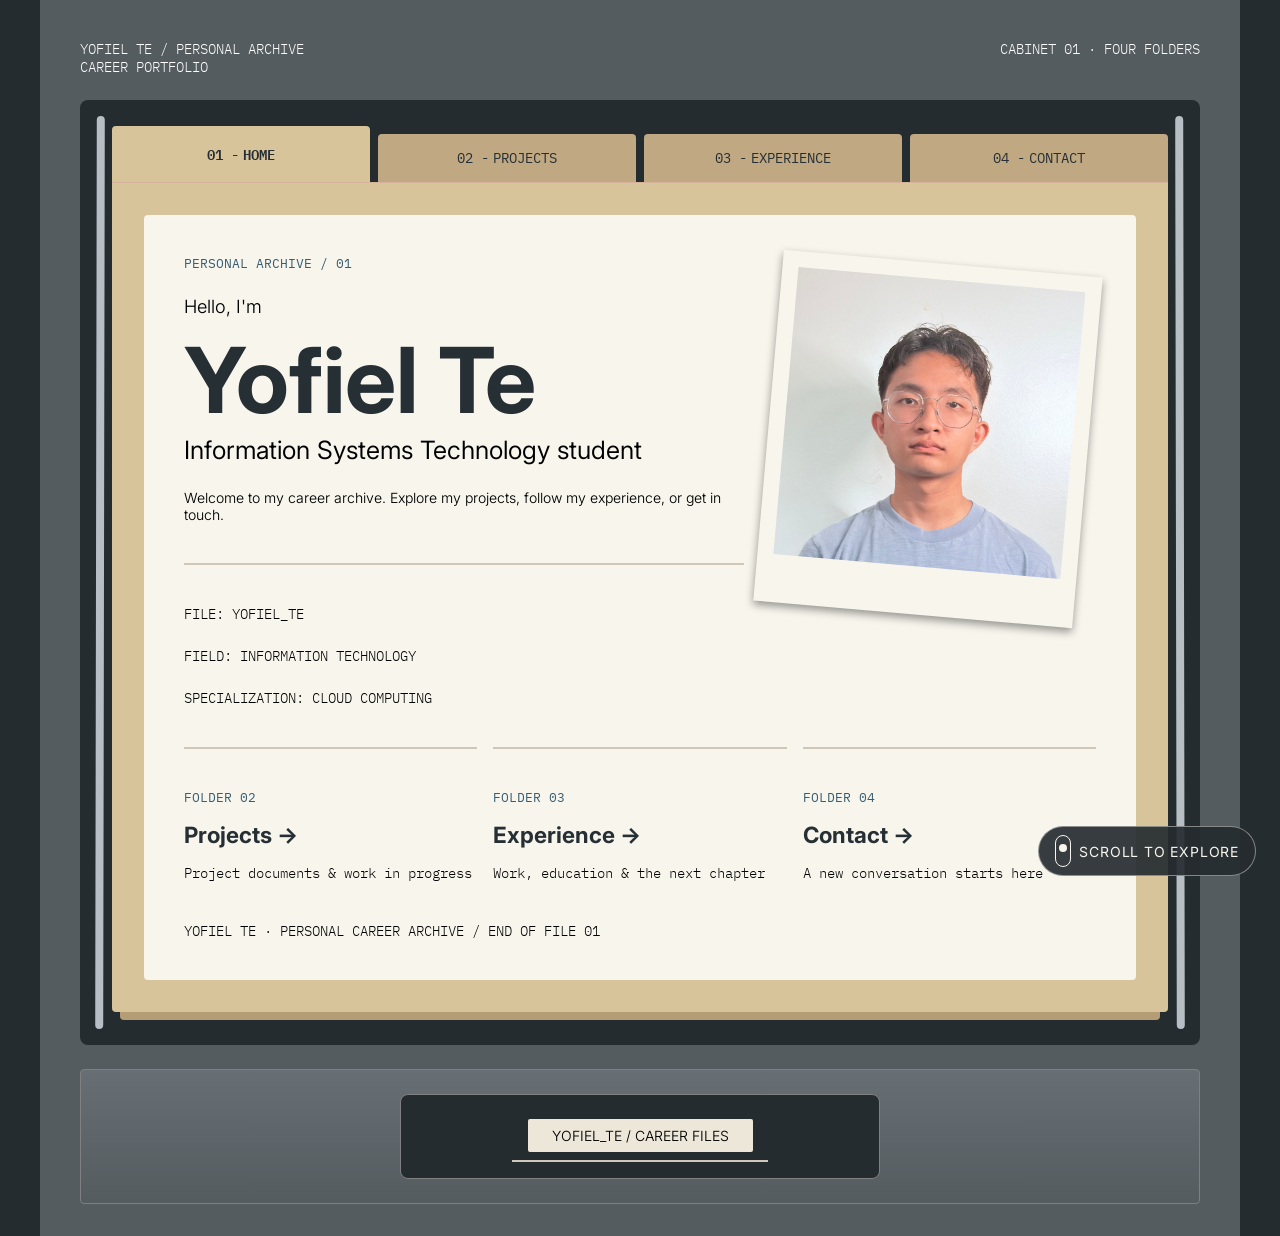
<file: index.html>
<html lang="en">

<head>
  <title>Yofiel Portfolio</title>
  <meta charset="UTF-8" />
  <meta name="viewport" content="width=device-width, initial-scale=1.0" />
  <meta name="description" content="Yofiel Te's career portfolio and personal archive." />
  <link rel="preconnect" href="https://fonts.googleapis.com" />
  <link rel="preconnect" href="https://fonts.gstatic.com" crossorigin />
  <link rel="stylesheet"
    href="https://fonts.googleapis.com/css2?family=IBM+Plex+Mono:ital,wght@0,100;0,200;0,300;0,400;0,500;0,600;0,700;1,100;1,200;1,300;1,400;1,500;1,600;1,700&family=Inter:ital,opsz,wght@0,14..32,100..900;1,14..32,100..900&display=swap" />
  <link rel="stylesheet" href="styles.css" />
  <link rel="apple-touch-icon" sizes="180x180" href="apple-touch-icon.png">
  <link rel="icon" type="image/png" sizes="32x32" href="favicon-32x32.png">
  <link rel="icon" type="image/png" sizes="16x16" href="favicon-16x16.png">
  <link rel="manifest" href="site.webmanifest">

</head>

<body>

  <main class="cabinet">

    <header class="cabinet-header">
      <div class="left-aligned">
        <p>YOFIEL TE / PERSONAL ARCHIVE</p>
        <p>CAREER PORTFOLIO</p>
      </div>

      <div class="right-aligned">
        <p>CABINET 01 · FOUR FOLDERS</p>
      </div>
    </header>

    <div class="drawer">

      <div class="spacer-left"></div>

      <nav aria-label="Portfolio sections">
        <ul class="folder-tab-group">
          <li><a class="folder-tab home" href="#home"><span class="tab-number">01 - </span>HOME</a></li>
          <li><a class="folder-tab projects" href="#projects"><span class="tab-number">02 - </span>PROJECTS</a></li>
          <li><a class="folder-tab experience" href="#experience"><span class="tab-number">03 - </span>EXPERIENCE</a>
          </li>
          <li><a class="folder-tab contact" href="#contact"><span class="tab-number">04 - </span>CONTACT</a></li>
        </ul>
      </nav>

      <div class="scroll-cue" role="status" aria-live="polite">
        <span class="scroll-cue-mouse" aria-hidden="true">
          <span class="scroll-cue-wheel"></span>
        </span>
        <span>SCROLL TO EXPLORE</span>
      </div>

      <div class="folder-stack">

        <!-- Home section -->
        <section id="home" class="folder folder-home">
          <div class="folder-content">

            <aside>
              <!-- Image below must be right-aligned -->
              <div class="photo">
                <img src="Yofiel - 1x1 Photo.jpeg" alt="Description of image" />
              </div>
            </aside>

            <p class="blue-label">PERSONAL ARCHIVE / 01</p>
            <p class="greeting">Hello, I'm</p>
            <h1 class="name">Yofiel Te</h1>
            <p class="job-title">Information Systems Technology student</p>
            <p class="archive-details">
              Welcome to my career archive. Explore my projects, follow my
              experience, or get in touch.
            </p>

            <hr />

            <div class="home-details">
              <p>FILE: YOFIEL_TE</p>
              <p>FIELD: INFORMATION TECHNOLOGY</p>
              <p>SPECIALIZATION: CLOUD COMPUTING</p>
            </div>

            <hr class="mobile-hr" />

            <div class="additional-nav">

              <div class="additional-nav-items">
                <hr />
                <p class="blue-label ">FOLDER 02</p>
                <a href="#projects">Projects -></a>
                <p>Project documents & work in progress</p>
              </div>

              <div class="additional-nav-items">
                <hr />
                <p class="blue-label ">FOLDER 03</p>
                <a href="#experience">Experience -></a>
                <p>Work, education & the next chapter</p>
              </div>

              <div class="additional-nav-items">
                <hr />
                <p class="blue-label">FOLDER 04</p>
                <a href="#contact">Contact -></a>
                <p>A new conversation starts here</p>
              </div>

            </div>

            <footer>
              <p>YOFIEL TE · PERSONAL CAREER ARCHIVE / END OF FILE 01</p>
            </footer>

          </div>
          <!-- Close folder-content -->
        </section>



        <!-- Projects section -->
        <section id="projects" class="folder folder-projects">
          <div class="folder-content">
            <p class="blue-label">PERSONAL ARCHIVE / 02</p>
            <h2 class="content-title">Project files.</h2>
            <p class="archive-details">A place for the work I'm building.</p>
            <!--Counts the number of projects-->
            <p id="project-count" class="blue-label" aria-live="polite">00 PROJECTS</p>

            <div class="project-container">
              <article class="project-item">
                <p class="blue-label">PRJ - 001 / 2026</p>
                <img src="imgPlaceholder.png" alt="Description of project image" />
                <p class="blue-label">MANAGEMENT SYSTEM</p>
                <h3>Learning Management System</h3>
                <p>Coming soon.</p>
                <a class="viewProjectBtn" href="path/to/project-link.html" target="_blank" rel="noopener">View
                  Project</a>
              </article>

              <!-- Additional project items can go here -->
            </div>

            <footer>
              <p>YOFIEL TE · PERSONAL CAREER ARCHIVE / END OF FILE 02</p>
            </footer>
          </div>
          <!-- Close folder-content -->
        </section>



        <!-- Experience section -->
        <section id="experience" class="folder folder-experience">
          <div class="folder-content">
            <p class="blue-label">PERSONAL ARCHIVE / 03</p>
            <h2 class="content-title">The file history.</h2>
            <p class="archive-details">
              Work, education and space for what comes next. A continuous record, one chapter at a time.
            </p>

            <div class="experience-layout">

              <!-- Left: index card -->
              <aside class="history-index">
                <p class="index-label">HISTORY / INDEX</p>
                <a href="#exp-work">Work experience</a>
                <a href="#exp-education">Education</a>
                <a href="#exp-internship">Past internships</a>
                <!-- <p class="index-note">
                  The hospitality entry is supplied sample content. Unconfirmed details remain editable placeholders.
                </p> -->
              </aside>

              <!-- Right: timeline -->
              <div class="timeline">

                <article class="timeline-item" id="exp-work">
                  <p class="timeline-date">2026 — PRESENT</p>
                  <h3>Guest Service Representative</h3>
                  <p class="timeline-company">Extended Stay America</p>
                  <p class="timeline-text">•	Resolved guest concerns by identifying issues, coordinating with multiple departments, and following up to ensure timely resolution.</p>
                  <p class="timeline-text">•	Communicated effectively with guests and colleagues from diverse cultural and professional backgrounds to provide excellent customer service.</p>
                  <!-- <p class="timeline-meta"><span>SKILLS / Add skills</span><span>TOOLS / Add tools</span></p> -->
                </article>

                <article class="timeline-item" id="exp-education">
                  <p class="timeline-date">EDUCATION / AUGUST 2026 - PRESENT</p>
                  <h3>Information Systems Technology Student</h3>
                  <p class="timeline-company">Seminole State College of Florida</p>
                  <p class="timeline-text">Student specializing in Cloud Computing.</p>
                  <!-- <p class="timeline-text">STUDY / Add relevant coursework or learning details.</p> -->
                  <!-- <p class="timeline-meta"><span>SPECIALIZATION / Cloud Computing</span></p> -->
                </article>

                <article class="timeline-item past" id="exp-internship">
                  <p class="timeline-date">March 2024</p>
                  <h3>Information Technology Intern</h3>
                  <p class="timeline-company">Global Knowledge College, Philippines</p>
                  <p class="timeline-text">• Collaborated to create a website using Wix that promoted my previous school
                    and showcased classmates' resumes.</p>
                  <p class="timeline-text">• Evaluated the company's website to identify usability strengths and areas for improvement in collaboration with colleagues.</p>
                  <!-- <p class="timeline-meta"><span>SKILLS / Add skills</span><span>TOOLS / Add tools</span></p> -->
                </article>

              </div>
              <!-- Close timeline -->
            </div>
            <!-- Close experience-layout -->

            <footer>
              <p>YOFIEL TE · PERSONAL CAREER ARCHIVE / END OF FILE 03</p>
            </footer>
          </div>
          <!-- Close folder-content -->
        </section>



        <!-- Contact section -->
        <section id="contact" class="folder folder-contact">
          <div class="folder-content">
            <p class="blue-label">PERSONAL ARCHIVE / 04</p>
            <h2 class="content-title">Let's connect.</h2>
            <p class="archive-details">
              Have a question or an opportunity in mind? Start a conversation.
            </p>

            <div class="contact-layout">

              <!-- Left: contact links -->
              <div class="contact-info">
                <p class="contact-heading">GET IN TOUCH</p>

                <div class="contact-item">
                  <p class="contact-label">EMAIL</p>
                  <a class="contact-link" href="mailto:yofiel1te@gmail.com">My email address <span
                      aria-hidden="true">↗</span></a>
                </div>

                <div class="contact-item">
                  <p class="contact-label">LINKEDIN</p>
                  <a class="contact-link" href="https://www.linkedin.com/in/yofielte/" target="_blank" rel="noopener">My
                    LinkedIn URL <span aria-hidden="true">↗</span></a>
                </div>

                <div class="contact-item">
                  <p class="contact-label">GITHUB</p>
                  <a class="contact-link" href="https://github.com/Exaelll" target="_blank" rel="noopener">My GitHub URL
                    <span aria-hidden="true">↗</span></a>
                </div>
              </div>

              <!-- Right: form card -->
              <aside class="contact-form">
                <form id="contact-form" action="">
                  <p class="blue-label">CORRESPONDENCE / NEW MESSAGE</p>

                  <label for="name">Name</label>
                  <input type="text" id="name" name="name" placeholder="Your name" required>

                  <label for="email">Email</label>
                  <input type="email" id="email" name="email" placeholder="Your email address" required>

                  <label for="message">Message</label>
                  <textarea id="message" name="message" rows="4" placeholder="What would you like to talk about?"
                    required></textarea>

                  <button class="form-submit" type="submit">Send email <span aria-hidden="true">↗</span></button>

                </form>
              </aside>

            </div>
            <!-- Close contact-layout -->

            <footer>
              <p>YOFIEL TE · PERSONAL CAREER ARCHIVE / END OF FILE 04</p>
            </footer>

          </div>
          <!-- Close folder-content -->
        </section>

      </div>
      <!-- Close folder-stack -->

      <div class="spacer-right"></div>

    </div>
    <!-- Close drawer -->

    <footer class="drawer-face">
      <div class="drawer-handle">
        <p>YOFIEL_TE / CAREER FILES</p>
        <hr>
      </div>
    </footer>

  </main>
  <!-- Close cabinet -->



  <script src="script.js" defer></script>
</body>

</html>
</file>
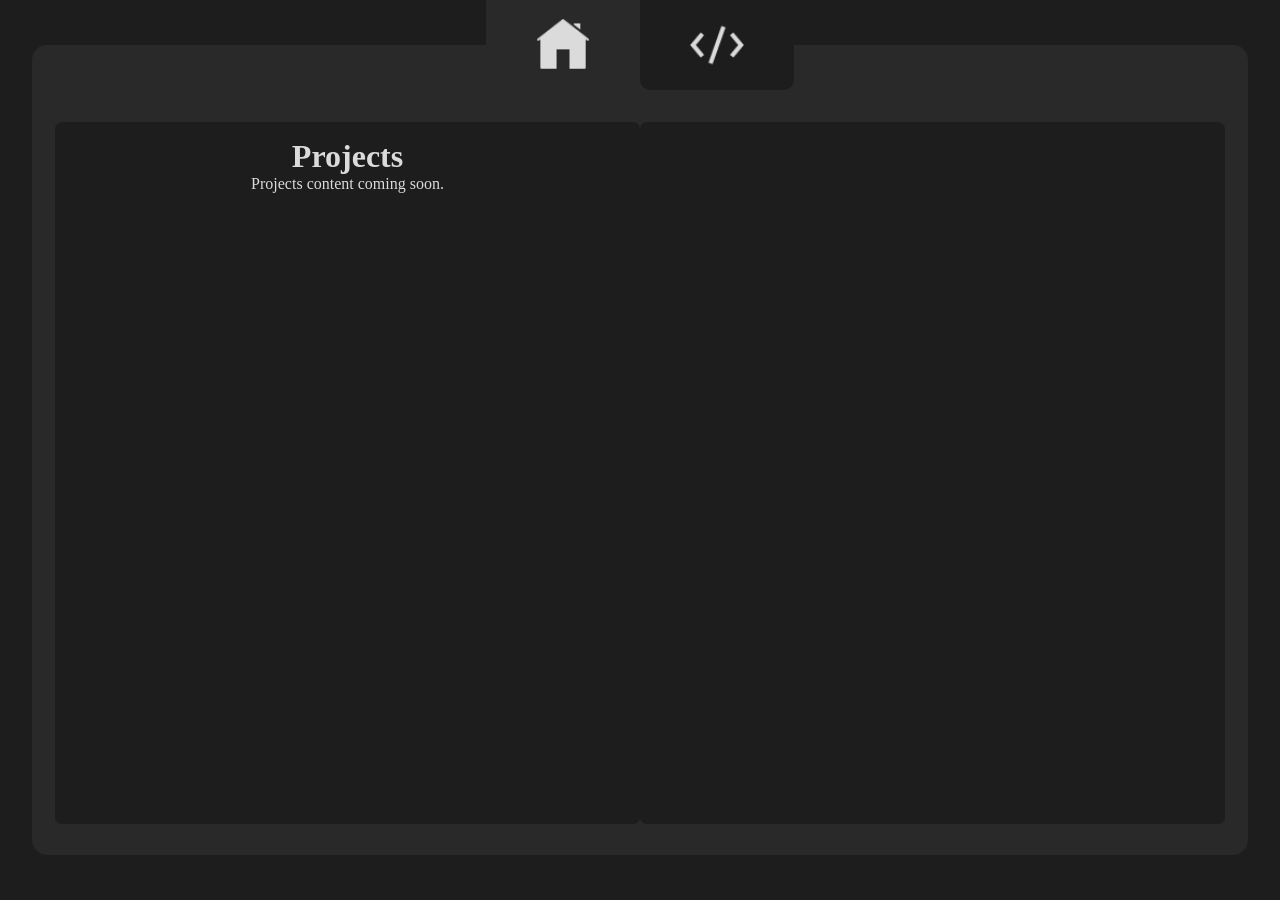
<file: projects.html>
<!DOCTYPE html>
<html lang="en">

<head>
    <meta charset="UTF-8">
    <title>Projects | Yofiel Te</title>
    <meta name="viewport" content="width=device-width, initial-scale=1">
    <link rel="stylesheet" href="home.css">
</head>

<body>

    <ul id="navBar">
        <li class="homeButton">
            <a href="index.html"><img src="HomeIcon.png" alt="Home Icon"></a>
        </li>
        <li class="codeButton">
            <a href="projects.html"><img src="CodeIcon.png" alt="Code Icon"></a>
        </li>
    </ul>

    <div id="content">
        <div class="columnL">
            <h1>Projects</h1>
            <p>Projects content coming soon.</p>
        </div>
        <div class="columnR"></div>
    </div>

</body>

</html>
</file>
<file: styles.css>
:root {
    --space-1: 8px;
    --space-2: 16px;
    --space-3: 24px;
    --space-4: 32px;
    --space-5: 40px;
    --space-6: 48px;
    --space-7: 56px;
    --space-8: 64px;
    --color-cabinet: #555c60;
    --color-drawer: #252c30;
    --color-paper: #f8f5ed;
    --color-folder: #d8c49b;
    --color-ink: #252f34;
    --color-blue: #365d72;
    --color-border: #cfc8b9;
    --color-muted: #505050;
    --font-body: "Inter", sans-serif;
    --font-mono: "IBM Plex Mono", monospace;
}

* {
    margin: 0;
    padding: 0;
    box-sizing: border-box;
    font-family: var(--font-body);
    font-size: 14px;
}

html {
    scroll-behavior: smooth;
    background-color: var(--color-drawer);
}

p,
h1,
h2,
h3 {
    margin-bottom: var(--space-3);
    font-weight: 325;
}

body {
    min-height: 100vh;
}

.cabinet {
    display: flex;
    flex-direction: column;
    background-color: var(--color-cabinet);
    padding: clamp(var(--space-2), 4vw, var(--space-5));
    padding-bottom: var(--space-2);
    min-height: 100vh;
    height: auto;
    width: min(100%, 1200px);
    margin: 0 auto;
}

.drawer {
    position: relative;
    /* spacers anchor to the drawer */
    display: flex;
    flex-direction: column;
    background-color: var(--color-drawer);
    border-radius: var(--space-1);
    padding: clamp(var(--space-2), 2vw, var(--space-4)) clamp(var(--space-2), 3vw, var(--space-4));
    /* a little more side room for the spacers */
}

hr {
    border: 1px solid var(--color-border);
    margin: var(--space-5) 0;
}
.mobile-hr {
    visibility: hidden;
    position: absolute;
}

.blue-label {
    font-size: 0.9em;
    font-weight: 400;
    color: var(--color-blue);
    font-family: var(--font-mono);
}

.cabinet header {
    display: flex;
    justify-content: space-between;
    color: #ffffff;
}

.right-aligned p {
    margin-left: auto;
    text-align: right;
    margin: 0;
    font-family: var(--font-mono);
}

.left-aligned p {
    text-align: left;
    font-family: var(--font-mono);
}

.left-aligned p:first-child {
    margin: 0;
}

.spacer-left,
.spacer-right {
    position: absolute;
    top: var(--space-2);
    bottom: var(--space-2);
    width: 8px;
    background-color: #b8bfc4;
    /* light gray like your screenshot */
    border-radius: var(--space-1);
}

.spacer-left {
    left: var(--space-2);
    rotate: .1deg;
    /* top leans in, bottom flares out */
}

.spacer-right {
    right: var(--space-2);
    rotate: -.1deg;
}

.folder-tab-group {
    display: flex;
    gap: var(--space-1);
    list-style: none;
    width: 100%;
    border-bottom: 1px solid #d8b39b;
}

.folder-tab-group li {
    flex: 1 1 0;
    /* equal widths, allowed to shrink */
    min-width: 0;
    /* lets the li shrink below its content width */
}

.tab-number {
    font-family: var(--font-mono);
}

.folder-tab {
    display: flex;
    align-items: center;
    justify-content: center;
    column-gap: 0.35em;
    width: 100%;
    /* fill the li instead of using vw */
    min-height: clamp(var(--space-4), 5vw, var(--space-6));
    padding: 0 var(--space-1);
    text-align: center;
    text-decoration: none;
    background-color: var(--color-folder);
    color: var(--color-ink);
    border-radius: 4px 4px 0 0;
    font-family: var(--font-mono);
    font-size: clamp(10px, 1.2vw, 14px);
    /* optional: shrink text with the window */
}

.folder {
    background-color: var(--color-folder);
    position: relative;
    padding: var(--space-4);
    border-bottom-left-radius: 4px;
    border-bottom-right-radius: 4px;
}

.folder-content {
    background-color: var(--color-paper);
    padding: clamp(var(--space-3), 4vw, var(--space-5));
    border-radius: 4px;
}

.content-title {
    font-size: 3em;
    font-weight: bold;
    margin-bottom: var(--space-2);
}



/* Home Folder */
.folder-home {

    .greeting {
        font-size: 1.3rem;
        margin-bottom: 8px;
    }

    .name {
        font-size: 6.5em;
        color: var(--color-ink);
        font-weight: bold;
        margin: 0;
    }

    .job-title {
        font-size: 1.8em;
        font-weight: 380;
    }

    .photo {
        display: flex;
        float: right;

        height: auto;
        max-height: 360px;
        width: auto;
        max-width: 320px;
        background-color: #f8f5ed;
        padding: var(--space-2) var(--space-2) var(--space-6) var(--space-2);
        rotate: 5deg;
        margin: var(--space-1) var(--space-1) var(--space-5) var(--space-3);
        box-shadow: 0 4px 8px rgba(0, 0, 0, 0.4);
        transition: box-shadow 0.3s ease, transform 0.3s ease;
    }
    .photo:hover {
        transform: scale(1.02);
        box-shadow: 0 8px 16px rgba(0, 0, 0, 0.6);
    }

    .photo img {
        width: 100%;
        height: 100%;
    }

    .exploreProjectsBtn:hover {
        padding: var(--space-2);
        background-color: #2c4a5a;
    }

    .home-details p {
        margin: var(--space-3) 0;
        font-family: var(--font-mono);
    }

    .additional-nav {
        display: flex;
        justify-content: space-between;
        margin-bottom: var(--space-3);
        gap: var(--space-2);
    }

    .additional-nav-items hr {
        margin-top: var(--space-2);
        margin-bottom: var(--space-5);
    }

    .additional-nav-items {
        display: flex;
        flex-direction: column;
        flex: 1;
        min-width: 0;
    }

    .additional-nav-items a {
        text-decoration: none;
        color: var(--color-ink);
        font-size: 1.6em;
        margin: 0;
        margin-bottom: var(--space-2);
        font-weight: bold;
        transition: transform 0.3s ease;
    }
    .additional-nav-items a:hover {
        transform: translateX(var(--space-1));
    }

    .additional-nav-items p {
        margin: 0;
        margin-bottom: var(--space-2);
        font-family: var(--font-mono);
    }

}

/* Projects Folder */
.folder-projects {

    .project-container {
        display: flex;
        flex-wrap: wrap;
        gap: var(--space-3);
        margin-bottom: var(--space-3);
    }

    .project-item h3 {
        font-family: var(--font-body);
        font-size: 1.5em;
        color: var(--color-ink);
        margin-bottom: var(--space-2);
    }

    .project-item {
        background-color: var(--color-paper);
        padding: var(--space-3);
        min-width: min(100%, 320px);
        max-width: 100%;
        border-radius: 3px;
        border: 1px solid lightgray;
        box-shadow: 0 4px 8px rgba(0, 0, 0, 0.2);
        flex: 1 1 calc(33.333% - var(--space-3));
        transition: transform 0.3s ease, box-shadow 0.3s ease, background-color 0.3s ease;
    }
    .project-item:hover {
        background-color: #f7f6f3;
        transform: translateY(-5px);
        box-shadow: 0 8px 16px rgba(0, 0, 0, 0.3);
    }

    .project-item img {
        object-fit: cover;
        width: 100%;
        height: clamp(160px, 23vw, 240px);
        border-radius: 3px;
        margin-bottom: var(--space-3);
        filter: grayscale(80%);
    }

    .viewProjectBtn {
        display: flex;
        justify-content: center;
        align-items: center;
        width: 100%;
        min-height: var(--space-6);
        border: 1px solid lightgray;
        background-color: var(--color-paper);
        color: var(--color-blue);
        text-decoration: none;
        border-radius: 4px;
        transition: font-size 0.3s ease, background-color 0.3s ease;
    }

    .project-item:hover .viewProjectBtn {
        background-color: #f7f6f3;
    }

    .project-item:hover .viewProjectBtn:hover {
        background-color: #ebeae8;
        font-size: 1.1em;
    }

}

/* Experience Folder */
.folder-experience {

    /* ---------- Layout ---------- */
    .experience-layout {
        display: grid;
        grid-template-columns: 280px 1fr;
        gap: var(--space-7);
        align-items: start;
        margin: var(--space-6) 0 var(--space-3);
    }

    /* ---------- Index card ---------- */
    .history-index {
        background-color: #ede7da;
        padding: var(--space-3);
        position: sticky;
        /* stays in view while you scroll the timeline */
        top: var(--space-2);
    }

    .index-label {
        color: var(--color-blue);
        font-size: 0.85em;
        margin-bottom: var(--space-2);
    }

    .history-index a {
        display: block;
        font-family: var(--font-body);
        font-size: 1.15em;
        color: var(--color-ink);
        text-decoration: none;
        margin-bottom: var(--space-2);
    }

    .history-index a:hover {
        color: var(--color-blue);
    }

    .index-note {
        font-family: var(--font-body);
        font-size: 0.9em;
        line-height: 1.6;
        color: #505050;
        margin: var(--space-3) 0 0;
    }

    /* ---------- Timeline ---------- */
    .timeline {
        position: relative;
        padding-left: 32px;
        /* room for the line and dots */
    }

    /* vertical line */
    .timeline::before {
        content: "";
        position: absolute;
        left: var(--space-1);
        /* centered under the 16px dot */
        top: 0;
        bottom: 0;
        width: 1px;
        background-color: #cfc8b9;
    }

    .timeline-item {
        position: relative;
        padding-bottom: var(--space-5);
        font-size: 1em;
        transition: font-size 0.3s ease;
    }

    /* dot */
    .timeline-item::before {
        content: "";
        position: absolute;
        left: -32px;
        /* cancels the timeline's padding-left */
        top: 0;
        width: var(--space-2);
        height: var(--space-2);
        border-radius: 50%;
        background-color: var(--color-blue);
        border: 2px solid var(--color-blue);
        z-index: 1;
    }

    /* hollow dot for future records */
    .timeline-item.future::before {
        background-color: #f8f5ed;
        /* must match the .folder-content background */
    }

    /* pale dot for past records */
    .timeline-item.past::before {
        background-color: #d9e5e9;
        border-color: #b8cbd2;
    }

    /* ---------- Timeline text ---------- */
    .timeline-item p {
        margin-bottom: var(--space-2);
    }

    .timeline-date {
        color: var(--color-blue);
        font-size: 0.85em;
        line-height: var(--space-2);
        /* lines up with the dot */
    }

    .timeline-item h3 {
        font-family: var(--font-body);
        font-size: 2em;
        font-weight: 600;
        color: var(--color-ink);
        margin-bottom: var(--space-2);
    }

    .timeline-company {
        font-family: var(--font-body);
        font-size: 1.1em;
        font-weight: 500;
        color: #505050;
    }

    .timeline-text {
        font-family: var(--font-body);
        font-size: 1.05em;
        color: #505050;
    }

    .timeline-meta {
        font-size: 0.85em;
        color: #505050;
        margin-bottom: 0;
    }

    /* dot separator between meta items */
    .timeline-meta span+span::before {
        content: "·";
        margin: 0 var(--space-3);
    }

    /* ---------- Mobile ---------- */
    @media (max-width: 900px) {
        .experience-layout {
            grid-template-columns: 1fr;
            gap: var(--space-5);
        }

        .history-index {
            position: static;
        }
    }

}

/* Contact Folder */
.folder-contact {

    /* ---------- Layout ---------- */
    .contact-layout {
        display: grid;
        grid-template-columns: 1fr 1fr;
        gap: var(--space-7);
        align-items: start;
        margin: var(--space-5) 0 var(--space-3);
    }

    /* ---------- Left column ---------- */
    .contact-heading {
        font-family: var(--font-mono);
        font-size: 0.85em;
        color: #505050;
        margin-bottom: var(--space-2);
    }

    .contact-item {
        border-top: 1px solid #cfc8b9;
        padding-top: var(--space-2);
        padding-bottom: var(--space-8);
    }

    .contact-label {
        font-family: var(--font-mono);
        font-size: 0.8em;
        color: #505050;
        margin-bottom: var(--space-1);
    }

    .contact-link {
        color: var(--color-blue);
        text-decoration: underline;
        text-underline-offset: 4px;
        text-decoration-thickness: 1px;
        font-size: 1.05em;
        transition: color 0.3s ease;
    }

    .contact-link:hover {
        color: #2c4a5a;
    }

    /* ---------- Form card ---------- */
    .contact-form {
        background-color: var(--color-paper);
        border: 1px solid #cfc8b9;
        padding: var(--space-3);
    }

    .contact-form .blue-label {
        font-size: 0.8em;
        margin-bottom: var(--space-2);
    }

    .contact-form label {
        display: block;
        font-weight: 500;
        color: var(--color-ink);
        margin: var(--space-2) 0 var(--space-1);
    }

    input,
    textarea {
        display: block;
        width: 100%;
        padding: 0 var(--space-2);
        background-color: var(--color-paper);
        border: 1px solid #cfc8b9;
        border-radius: 4px;
        color: var(--color-ink);
    }

    input {
        min-height: var(--space-6);
    }

    textarea {
        min-height: clamp(96px, 10vw, 128px);
        padding-top: var(--space-2);
        resize: vertical;
    }

    input::placeholder,
    textarea::placeholder {
        color: #6b6b6b;
    }

    input:focus,
    textarea:focus {
        outline: none;
        border-color: var(--color-blue);
    }

    .form-submit {
        margin-top: var(--space-3);
        min-height: var(--space-6);
        padding: 0 var(--space-3);
        background-color: var(--color-blue);
        color: #ffffff;
        border: none;
        border-radius: 4px;
        cursor: pointer;
        font-family: var(--font-mono);
        font-size: 0.85em;
        transition: background-color 0.3s ease, transform 0.3s ease;
    }

    .form-submit:hover {
        background-color: #2c4a5a;
        transform: scale(1.02);
    }

    /* ---------- Mobile ---------- */
    @media (max-width: 900px) {
        .contact-layout {
            grid-template-columns: 1fr;
            gap: var(--space-5);
        }

        .contact-item {
            padding-bottom: var(--space-5);
        }
    }
}

/* ---------- Folder and drawer footers ---------- */
.folder-content > footer p {
    font-family: var(--font-mono);
    margin: 0;
}

.folder-content > footer {
    margin-top: var(--space-3);
}

.drawer-face {
    display: flex;
    justify-content: center;
    align-items: center;
    background: linear-gradient(to bottom, #676f74, #555c60);
    padding: var(--space-3);
    margin-top: var(--space-3);
    margin-bottom: var(--space-2);
    text-align: center;
    border-radius: 4px;
    border: 1px solid gray;
}

.drawer-handle {
    display: flex;
    justify-content: center;
    align-items: center;
    flex-direction: column;
    background-color: #252c30;
    width: min(100%, 480px);
    padding: var(--space-2);
    border-radius: 8px;
    border: 1px solid gray;
    text-align: center;
}

.drawer-handle hr {
    margin: 0;
    width: min(100%, 256px);
}

.drawer-handle p {
    background-color: #ede7da;
    padding: var(--space-1) var(--space-3);
    border-radius: 2px;
    margin: var(--space-1) 0;
}

/* ---------- Desktop scroll cue ---------- */
.scroll-cue {
    display: none;
}

@media (min-width: 901px) {
    .scroll-cue {
        display: flex;
        position: fixed;
        right: var(--space-3);
        bottom: var(--space-3);
        z-index: 10;
        align-items: center;
        gap: var(--space-1);
        padding: var(--space-1) var(--space-2);
        color: var(--color-paper);
        background-color: rgba(37, 44, 48, 0.92);
        border: 1px solid rgba(248, 245, 237, 0.45);
        border-radius: 999px;
        font-family: var(--font-mono);
        font-size: 0.72em;
        letter-spacing: 0.08em;
        opacity: 1;
        transition: opacity 0.45s ease, transform 0.45s ease;
        animation: scroll-cue-intro 0.7s ease-out both;
    }

    .scroll-cue.is-hidden {
        opacity: 0;
        pointer-events: none;
        transform: translateY(8px);
        animation: none;
    }

    .scroll-cue-mouse {
        display: flex;
        width: var(--space-2);
        height: var(--space-4);
        justify-content: center;
        padding-top: var(--space-1);
        border: 1px solid var(--color-paper);
        border-radius: 10px;
    }

    .scroll-cue-wheel {
        width: var(--space-1);
        height: var(--space-1);
        border-radius: 999px;
        background-color: var(--color-paper);
        animation: scroll-cue-wheel 1.1s ease-in-out infinite;
    }

    @keyframes scroll-cue-intro {
        from {
            opacity: 0;
            transform: translateY(8px);
        }
        to {
            opacity: 1;
            transform: translateY(0);
        }
    }

    @keyframes scroll-cue-wheel {
        0%, 100% {
            transform: translateY(0);
            opacity: 1;
        }
        50% {
            transform: translateY(6px);
            opacity: 0.35;
        }
    }
}

/* ---------- Folder animation and interaction states ---------- */

    /* Selected tab */
    .folder-tab-group {
        align-items: flex-end;
    }

    .folder-tab {
        background-color: #bfa882;
        transition: background-color 0.42s cubic-bezier(0.22, 1, 0.36, 1),
            min-height 0.42s cubic-bezier(0.22, 1, 0.36, 1);
    }

    .folder-tab:hover {
        background-color: #cdb78e;
    }

    .folder-tab[aria-current="true"] {
        background-color: #d8c49b;
        min-height: clamp(var(--space-5), 5vw, var(--space-7));
        font-weight: 600;
    }

    .folder-tab:focus-visible {
        outline: 2px solid #365d72;
        outline-offset: 2px;
    }

    /* Folder stack */
    .js .folder-stack {
        position: relative;
        overflow: clip;
        /* clips the fold; doesn't break sticky like overflow:hidden would */
    }

    /* slim paper edge left beneath the active folder */
    .js .folder-stack::after {
        content: "";
        display: block;
        height: 8px;
        margin: 0 8px;
        background-color: #b49d75;
        border-radius: 0 0 4px 4px;
    }

    .js .folder {
        position: absolute;
        top: 0;
        left: 0;
        right: 0;
        visibility: hidden;
        pointer-events: none;
        transform-origin: 50% 0;
        /* pivot at the upper/back edge */
    }

    /* the folder being read, and the one being revealed, stay in flow */
    .js .folder.is-active,
    .js .folder.is-incoming {
        position: relative;
        visibility: visible;
        pointer-events: auto;
    }

    /* the folder folding away stays visible until the animation ends */
    .js .folder.is-outgoing {
        visibility: visible;
    }

    .js .folder.is-front {
        z-index: 3;
    }

    .js .folder.is-back {
        z-index: 2;
    }

    .folder:focus {
        outline: none;
    }

    /* Active experience emphasis */
    .folder-experience .history-index a {
        position: relative;
        transition: color 0.3s ease;
    }

    .folder-experience .history-index a.is-current {
        font-weight: 600;
        color: var(--color-blue);
    }

    .folder-experience .history-index a.is-current::before {
        content: "";
        position: absolute;
        left: -14px;
        top: 0.45em;
        width: var(--space-1);
        height: var(--space-1);
        border-radius: 50%;
        background-color: var(--color-blue);
    }

    .folder-experience .timeline-item::before {
        transition: box-shadow 0.3s ease;
    }

    .folder-experience .timeline-item.is-current {
        font-size: 1.06em;
    }

    .folder-experience .timeline-item.is-current::before {
        box-shadow: 0 0 0 4px rgba(54, 93, 114, 0.2);
    }

    /* ---------- Reduced motion ---------- */
    @media (prefers-reduced-motion: reduce) {
        html {
            scroll-behavior: auto;
        }

        .folder-tab {
            transition: none;
        }

        .scroll-cue,
        .scroll-cue-wheel {
            animation: none;
        }
    }

/* ---------- Mobile layout ---------- */
@media (max-width: 900px) {
    .cabinet {
        width: 100vw;
        padding: var(--space-3) var(--space-2) var(--space-2);
        padding-bottom: 0;
    }

    .cabinet-header {
        align-items: flex-start;
        gap: 16px;
        margin: 0 var(--space-1) var(--space-1);
    }

    .cabinet-header p {
        font-size: 0.68rem;
        line-height: 1.35;
        margin-bottom: var(--space-1);
    }

    .right-aligned {
        flex-shrink: 0;
    }

    .drawer {
        padding: var(--space-2);
        border-radius: var(--space-1);
    }

    .spacer-left,
    .spacer-right {
        visibility: hidden;
    }

    .folder-tab-group {
        gap: var(--space-1);
    }

    .folder-tab {
        min-height: var(--space-5);
        padding: var(--space-1);
        font-size: clamp(8px, 2.2vw, 16px);
        line-height: 1.15;
    }

    .tab-number {
        display: none;
    }

    .folder-tab[aria-current="true"] {
        min-height: var(--space-6);
    }

    .folder {
        padding: var(--space-2);
    }

    .folder-content {
        padding: var(--space-3) var(--space-2);
    }

    hr {
        margin-top: 0;
        margin-bottom: 0;
    }
    .mobile-hr {
        margin-top: var(--space-3);
        visibility: visible;
        position: relative;
    }

    .folder .folder-content .additional-nav-items {
        visibility: hidden;
        position: absolute;
    }

    .blue-label {
        font-size: clamp(0.7rem, 2vw, 1rem);
        margin-top: 0;
        margin-bottom: 8px;
        font-weight: 300;
    }

    .content-title {
        font-size: clamp(2rem, 9vw, 3em);
        line-height: 1.05;
    }

    .folder-home .photo {
        float: right;
        width: min(32vw, 180px);
        max-width: none;
        max-height: none;
        padding:0;
        margin: 0 0 var(--space-1) var(--space-2);
        rotate: 0deg;
    }

    .folder-home .greeting {
        font-size: clamp(0.8rem, 4vw, 1.2rem);
        margin-bottom: var(--space-2);
    }

    .folder-home .name {
        font-size: clamp(1rem, 9vw, 3rem);
        line-height: 0.95;
        overflow-wrap: anywhere;
        margin-bottom: var(--space-2);
    }

    .folder-home .job-title {
        font-size: 1em;
        margin-bottom: var(--space-2);
        width: 40vw;
    }

    .home-details p {
        font-size: 0.82em;
        overflow-wrap: anywhere;
    }

    .additional-nav {
        flex-direction: column;
        gap: 24px;
        margin-bottom: 16px;
    }

    .additional-nav-items hr {
        margin: 0 0 var(--space-2);
    }

    .additional-nav-items a {
        font-size: 1.35em;
    }

    .project-container {
        gap: 16px;
        margin-bottom: 16px;
    }

    .folder-projects .project-item {
        min-width: 0;
        flex-basis: 100%;
        padding: 16px;
    }

    .folder-projects .project-item img {
        height: auto;
        aspect-ratio: 16 / 10;
    }

    .folder-experience .experience-layout {
        gap: var(--space-4);
        margin: var(--space-4) 0 var(--space-2);
    }

    .folder-experience .history-index {
        padding: var(--space-2);
    }

    .folder-experience .timeline {
        padding-left: var(--space-4);
    }

    .folder-experience .timeline-item::before {
        left: calc(-1 * var(--space-4));
    }

    .folder-experience .timeline-item h3 {
        font-size: 1.55em;
        line-height: 1.15;
    }

    .folder-experience .timeline-meta {
        display: flex;
        flex-wrap: wrap;
        gap: var(--space-1) var(--space-2);
    }

    .folder-experience .timeline-meta span + span::before {
        content: none;
    }

    .folder-contact .contact-layout {
        grid-template-columns: 1fr;
        gap: var(--space-2);
        margin: var(--space-4) 0 var(--space-2);
    }

    .folder-contact .contact-item {
        padding-bottom: var(--space-4);
    }

    .contact-form {
        padding: var(--space-2);
    }

    .form-submit {
        width: 100%;
        min-height: var(--space-6);
    }

    .drawer-face {
        margin: var(--space-1) 0;
        padding: var(--space-2);
    }

    .drawer-handle {
        width: min(100%, 320px);
        padding: var(--space-2);
    }

    .drawer-handle hr {
        width: 70%;
    }

    .drawer-handle p {
        padding: var(--space-1) var(--space-2);
        font-size: 0.8em;
    }

    .folder-content > footer p {
        font-size: 0.61em;
        line-height: 1.4;
        overflow-wrap: anywhere;
        margin: 0;
    }

    .folder-content > footer {
        margin-top: var(--space-2);
    }
}

@media (max-width: 480px) {
    .cabinet {
        padding-top: var(--space-2);
    }

    .cabinet-header {
        gap: 8px;
    }

    .cabinet-header p {
        font-size: 0.58rem;
    }

    .folder-content {
        padding: var(--space-2);
    }

    .blue-label {
        font-size: 0.78em;
    }
}
</file>
<file: home.css>
* {
  box-sizing: border-box;
  padding: 0;
  margin: 0;
  text-align: center;
  color: #dbdbdb;
}

body {
  background-color: #1d1d1d;
}

#navBar {
  display: flex;
  justify-content: center;
  align-items: center;
  list-style-type: none;
}

li {
  height: 10vh;
  width: 12vw;
  background-color: #292929;
}

img {
  height: 60%;
  margin-top: 2vh;
}

.homeButton {
  border-radius: 0px 0px 10px 10px;
}
.homeButton:hover img {
  height: 65%;
}
.homeButton:hover {
  border-radius: 0px 0px 10px 10px;
}
.codeButton {
  border-radius: 0px 0px 10px 10px;
  background-color: #1d1d1d;
}
.codeButton:hover img {
  height: 65%;
}
.codeButton:hover {
  border-radius: 0px 0px 10px 10px;
}

#content {
  display: flex;
  justify-content: center;
  align-items: center;
  background-color: #292929;
  margin: -5vh auto 0 auto;
  height: 90vh;
  width: 95vw;
  padding: 1.8vw;
  border-radius: 15px;
}

.columnL,
.columnR {
  margin-top: 5vh;
  padding: 1em;
  height: 78vh;
  width: 100vw;
  background-color: #1d1d1d;
  border-radius: 7px;
}
</file>
